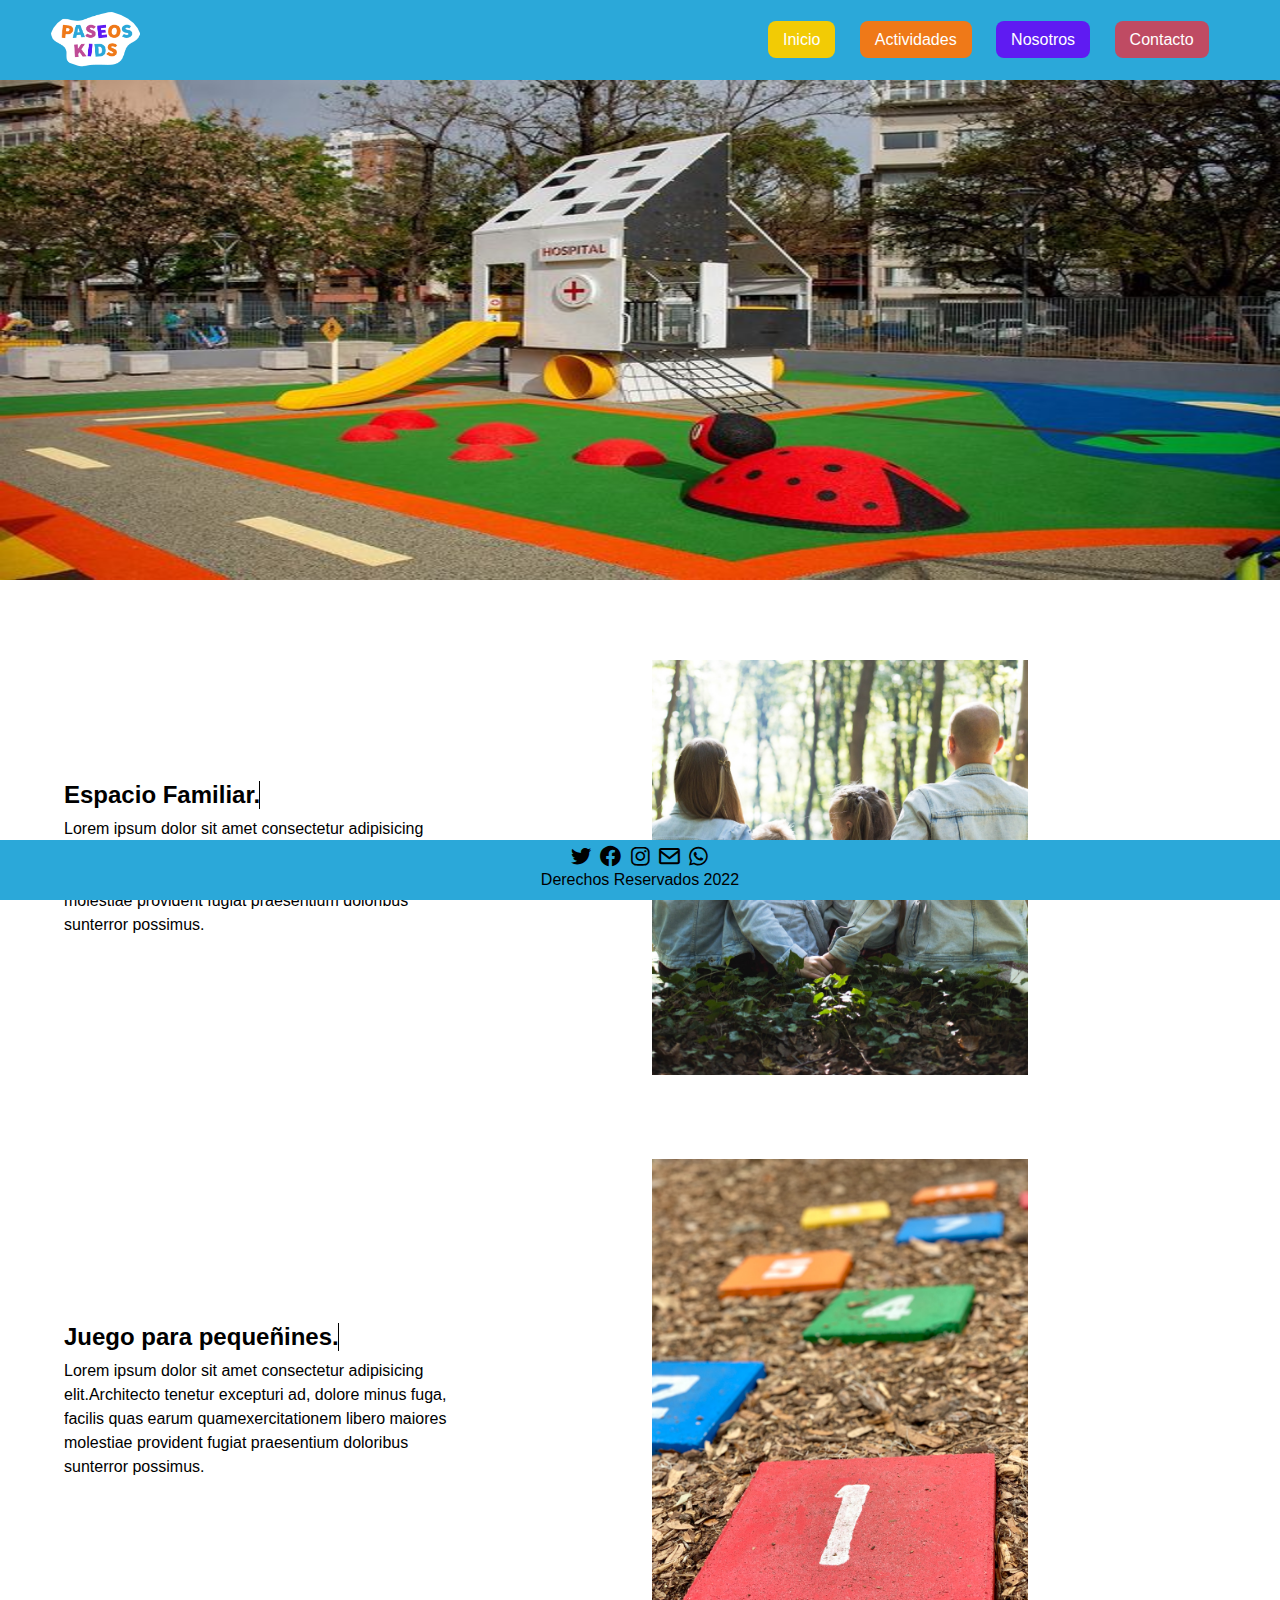
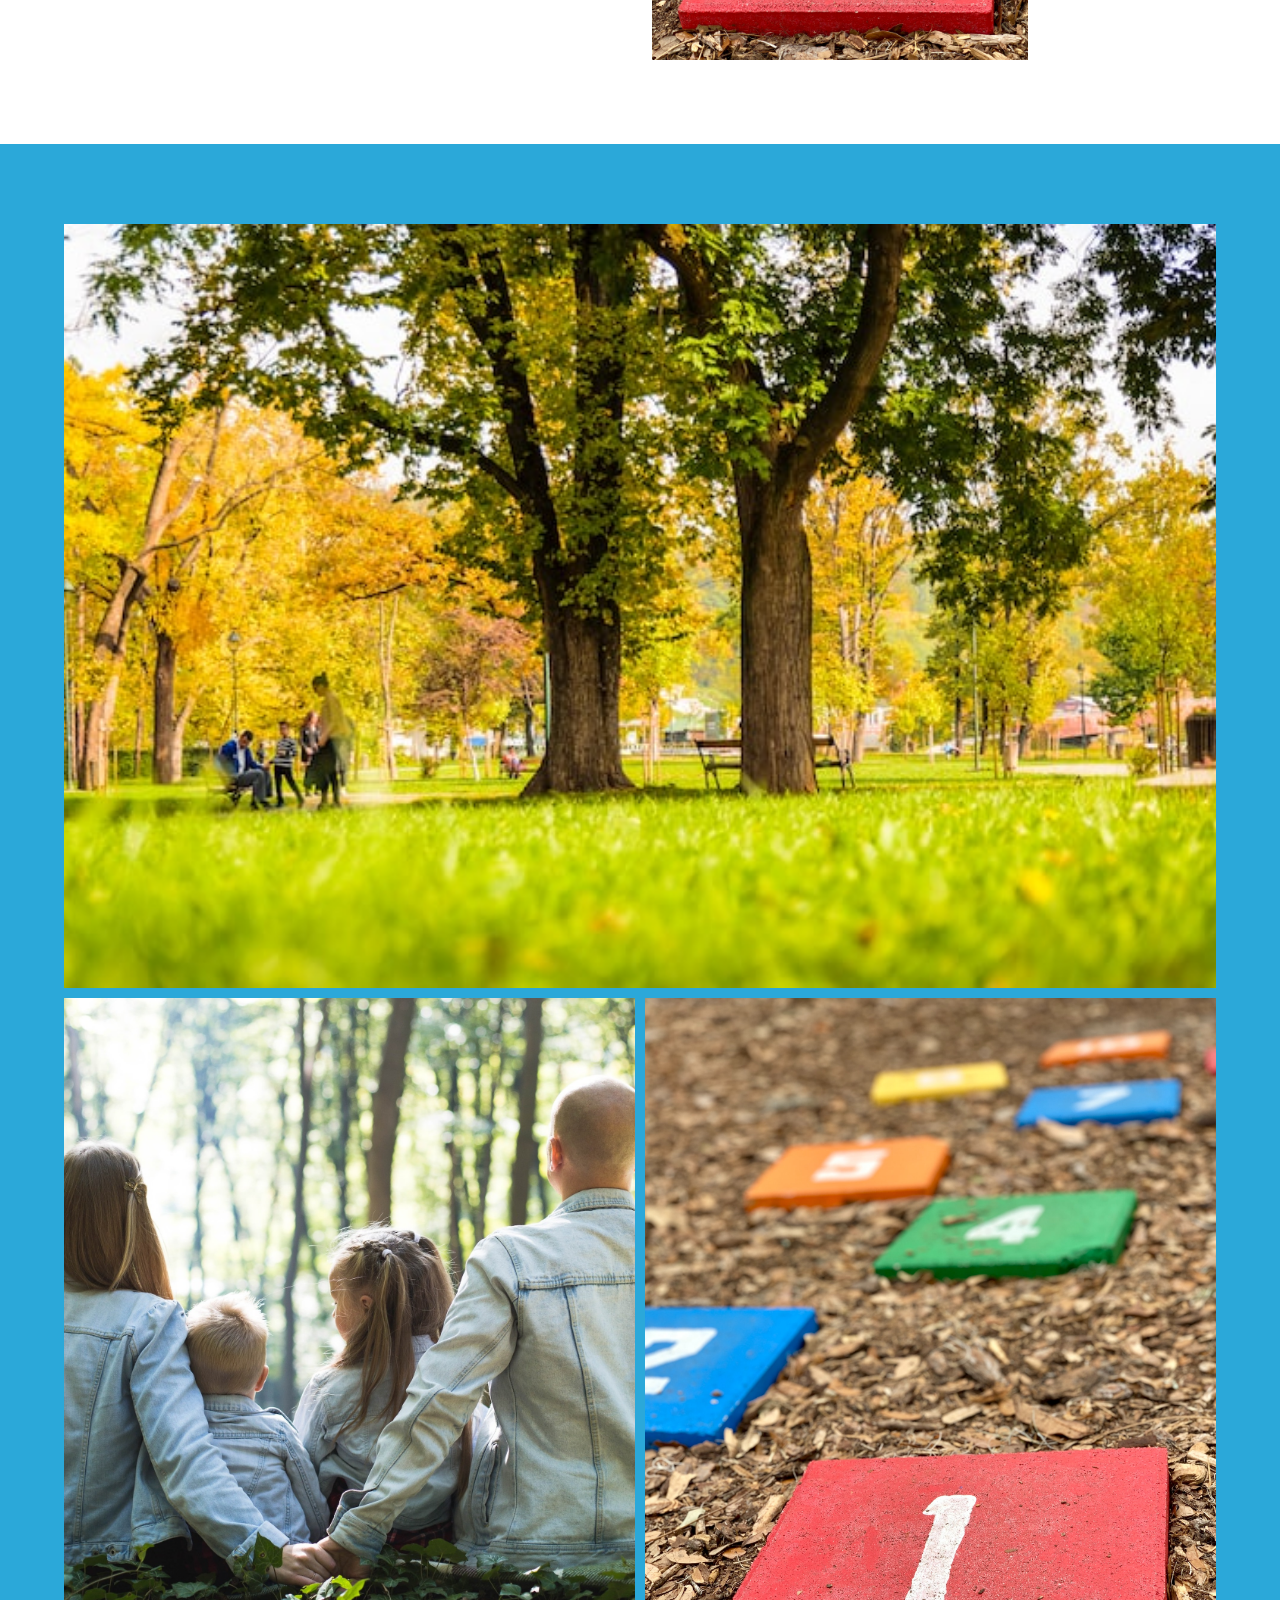
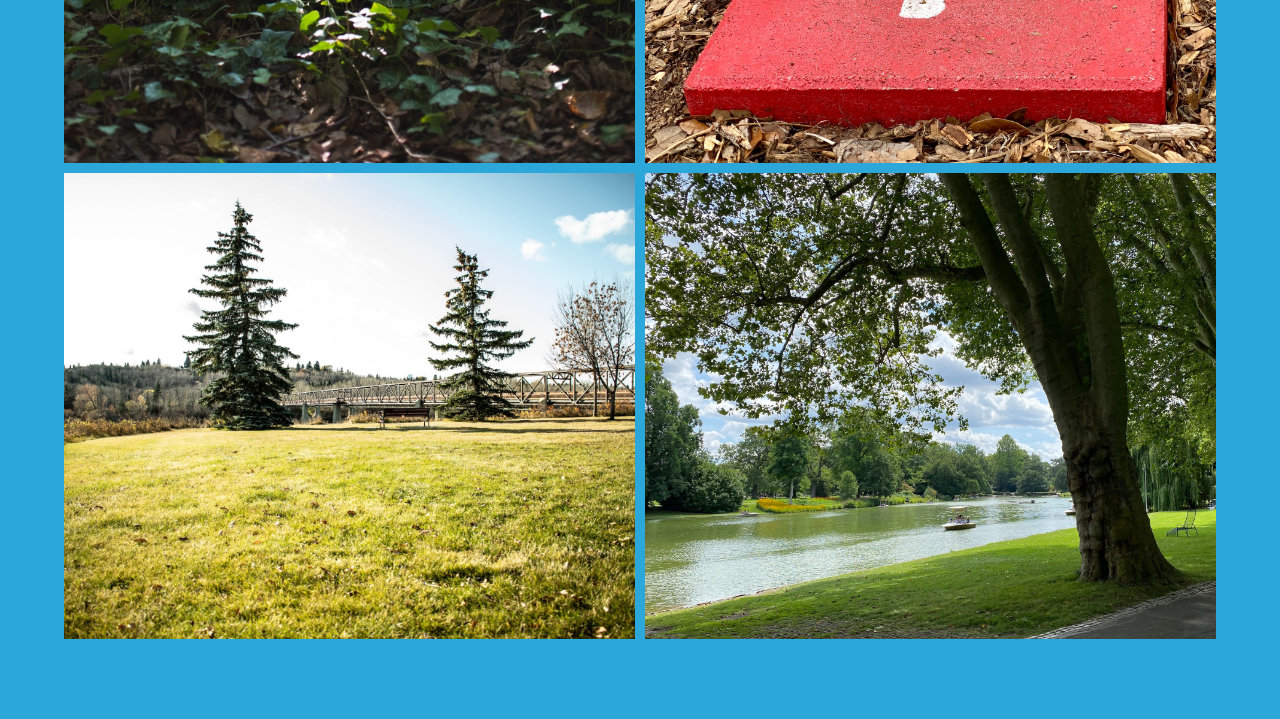
<file: index.html>
<!DOCTYPE html>
<html lang="en">

<head>
    <meta charset="UTF-8">
    <meta http-equiv="X-UA-Compatible" content="IE=edge">
    <meta name="viewport" content="width=device-width, initial-scale=1.0">
    <link href='https://unpkg.com/boxicons@2.1.2/css/boxicons.min.css' rel='stylesheet'>
    <link rel="shortcut icon" href="favicom/logo.ico" type="image/x-icon">
    <link rel="stylesheet" href="css/style2.css">
    <title>inicio</title>
</head>
<body>

    <!-- inicia el header -->
    <header class="header">
        <nav class="nav">
            <input type="checkbox" id="check">
            <label for="check" class="checkbtn">
                <span id="menu-abrir">&#9776;</span>
                <span id="menu-cerrar">X</span>
            </label>

            <img class="logo" src="img/logopaseo_op3.png" alt="logo Paseos Kids" >

             <ul class="items">
                <li><a href="index.html" class="nav_items1">Inicio</a></li> 
                <li><a href="mapa.html" class="nav_items3">Actividades</a></li>
                <li><a href="nosotros.html" class="nav_items4">Nosotros</a></li>
                <li><a href="contacto.html" class="nav_items5">Contacto</a></li>
            </ul>
        </nav> 
    </header>
    <!-- final del header -->

        
    <main class="main_inicio">

        <section class="bloque0">
            <div class="slider" id="slider">
                <ul>
                    <li><img id="img1" src="img/avellaneda2.jpg" alt="image"></li>
                    <li><img id="img1" src="img/portada_2.jpg" alt="image"></li>
                    <li><img id="img1" src="img/plazairlanda-4.jpg" alt="image"></li>
                    <li><img id="img1" src="img/portada_4.jpg" alt="image"></li>
                    <li><img id="img1" src="img/portada_5.jpg" alt="image"></li>
                </ul>
            </div>
        </section>
        

        <!-- inicio primer bloque -->
        <section class="bloque1">
            <div class="bloque1_text grid1">
                <h2 class="subtitle">Espacio Familiar.<span>&#160;</span><br></h2><br><br>
                <p class="bloque1_paragraph">Lorem ipsum dolor sit amet consectetur adipisicing elit.Architecto tenetur excepturi ad, dolore minus fuga, facilis quas earum quamexercitationem libero maiores molestiae provident fugiat praesentium doloribus sunterror possimus.</p>
            </div>
            
            <figure class="bloque1_img grid2">
                <img src="img/img2.jpg" alt="figure" class="bloque1_picture">
            </figure>
            
            <figure class="bloque1_img grid3">
                <img src="img/img3.jpg" alt="figure" class="bloque1_picture">
            </figure>
            
            <div class="bloque1_text grid4">
                <h2 class="subtitle">Juego para pequeñines.<span>&#160;</span></h2><br><br>
                <p class="bloque1_paragraph">Lorem ipsum dolor sit amet consectetur adipisicing elit.Architecto tenetur excepturi ad, dolore minus fuga, facilis quas earum quamexercitationem libero maiores molestiae provident fugiat praesentium doloribus sunterror possimus.</p>
            </div>
        </section>
        <!-- fin primer bloque -->
            
        <!-- inicio segundo bloque -->
        <section class="bloque2">
            <div class="container">
                <!-- <h2 class="subtitle">Fotos Relacionadas</h2> -->
                <div class="bloque2_grid">
                    
                    <article class="bloque2_items">
                        <img src="img/img1.jpg" alt="foto1" class="bloque2_img">
                        <div class="bloque2_hover">
                            <h2 class="bloque2_title">PASEOS</h2>
                            <i class="far fa-file-alt bloque2.ico"></i>
                        </div>
                    </article>
                    <article class="bloque2_items">
                        <img src="img/img2.jpg" alt="foto2" class="bloque2_img">
                        <div class="bloque2_hover">
                            <h2 class="bloque2_title">RECREACIÓN</h2>
                            <i class="far fa-file-alt bloque2.ico"></i>
                        </div>
                    </article>
                    <article class="bloque2_items">
                        <img src="img/img3.jpg" alt="foto3" class="bloque2_img">
                        <div class="bloque2_hover">
                            <h2 class="bloque2_title">DIVERSION</h2>
                            <i class="far fa-file-alt bloque2.ico"></i>
                        </div>
                    </article>
                
                    <article class="bloque2_items">
                        <img src="img/img4.jpg" alt="foto4" class="bloque2_img">
                        <div class="bloque2_hover">
                            <h2 class="bloque2_title">TIEMPO LIBRE</h2>
                            <i class="far fa-file-alt bloque2.ico"></i>
                        </div>
                    </article>
                
                    <article class="bloque2_items">
                        <img src="img/img5.jpg" alt="foto5" class="bloque2_img">
                        <div class="bloque2_hover">
                            <h2 class="bloque2_title">DESCANSO</h2>
                            <i class="far fa-file-alt bloque2.ico"></i>
                        </div>
                    </article>
                </div>
            </div>
        </section>

    <!-- fin segundo bloque -->
    </main>

    <footer class="footer">
        <a href="https://www.twitter.com/paseoskids/" target="_blank" data-label="Twitter" rel="noopener noreferrer nofollow" ><i class='bx bxl-twitter bx-sm' style='color:black'></i></a>
       <a href="https://www.facebook.com/paseoskids/" target="_blank" data-label="Facebook" rel="noopener noreferrer nofollow"><i class='bx bxl-facebook-circle bx-sm' style='color: black'></i></a>
       <a href="https://www.instagram.com/paseoskids/" target="_blank" rel="noopener noreferrer nofollow" data-label="Instagram"> <i class='bx bxl-instagram bx-sm' style='color:black'></i></a>
       <a href="mailto:contacto.paseoskids@gmail.com" data-label="E-mail" rel="nofollow"> <i class='bx bx-envelope bx-sm'  style='color:black'  ></i></a>
       <a href="https://wa.me/541111115555"><i class='bx bxl-whatsapp  bx-sm' style='color:black' ></i></a>
       <p>Derechos Reservados 2022</p>
   </footer>
</body>
</file>
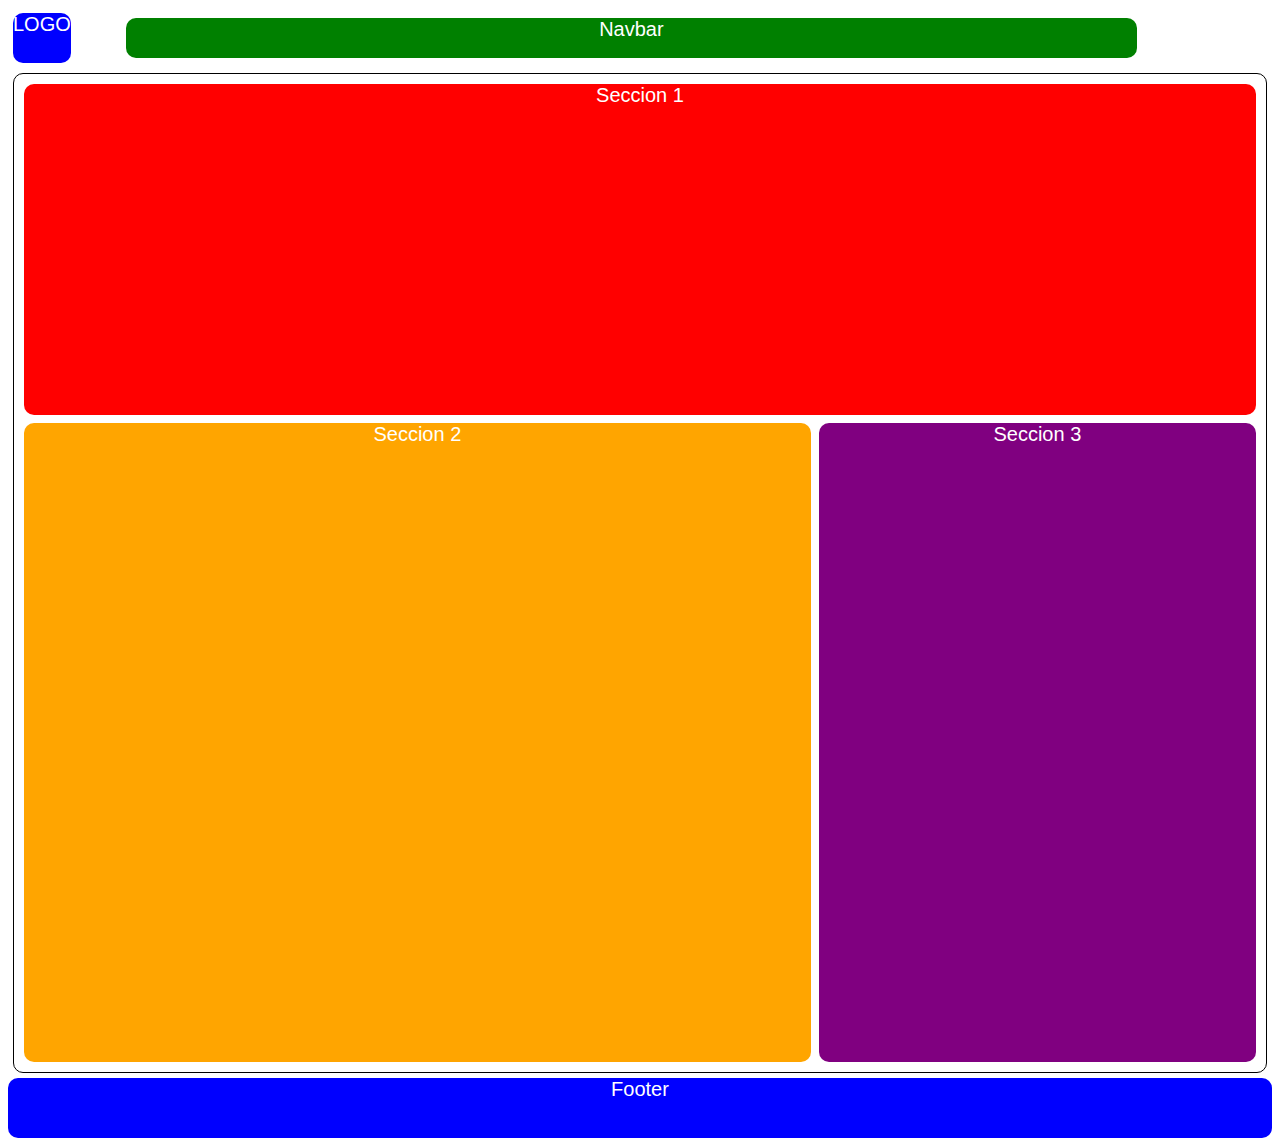
<file: grid/index.html>
<!DOCTYPE html>
<html lang="en">

<head>
    <meta charset="UTF-8">
    <meta name="viewport" content="width=device-width, initial-scale=1.0">
    <link rel="stylesheet" type="text/css" href="css/estilos.css">

    <title>Document</title>
</head>

<body >
    <header class="contenedor">
    
    <div class="logo">LOGO</div>
    <nav class="navbar">Navbar</nav>
</header>
    <div class="container">
        <section class="s1">Seccion 1</section>
        <section class="s2">Seccion 2</section>
        <section class="s3">Seccion 3</section>
    </div>
    <footer class="footer">Footer</footer>
</body>

</html>
</file>
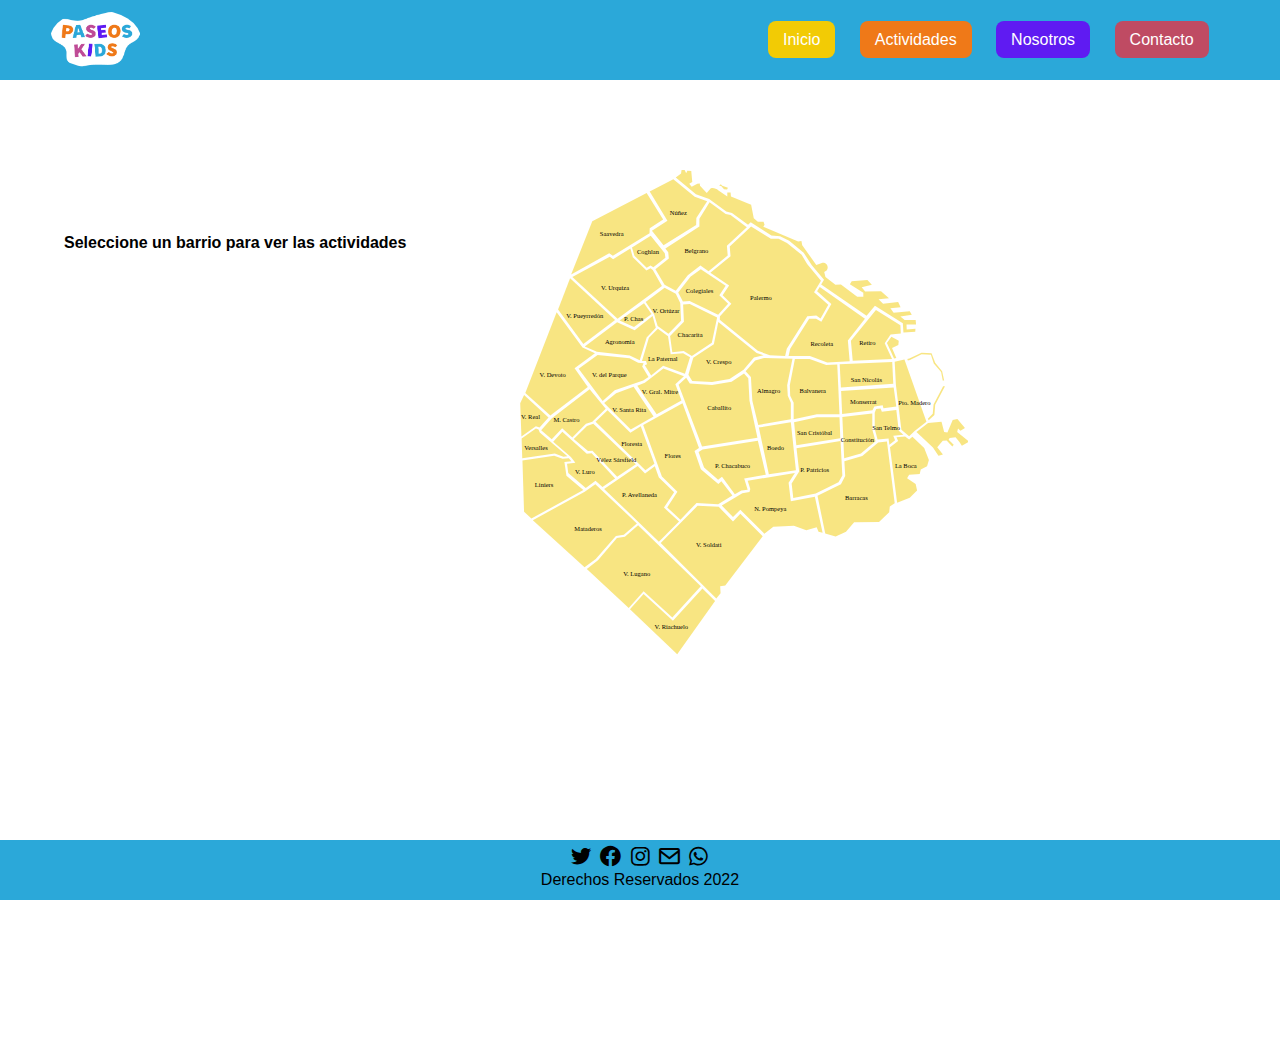
<file: mapa.html>
<!DOCTYPE html>
<html lang="en">

<head>
    <meta charset="UTF-8">
    <meta http-equiv="X-UA-Compatible" content="IE=edge">
    <meta name="viewport" content="width=device-width, initial-scale=1.0">
    <link href='https://unpkg.com/boxicons@2.1.2/css/boxicons.min.css' rel='stylesheet'>
    <link rel="shortcut icon" href="favicom/logo.ico" type="image/x-icon">    
    <link rel="stylesheet" href="css/style2.css">
    
    <title>mapa</title>
</head>

</html>

<body class="bodymap">

    <!-- inicia el header -->
    <header class="header">
        <div> 
                <nav class="nav">
                    <input type="checkbox" id="check">
                    <label for="check" class="checkbtn">
                        <span id="menu-abrir">&#9776;</span>
                        <span id="menu-cerrar">X</span>
                    </label>
    
                    <a class="logo" title="logo" href="index.html"><img class="logo" src="img/logopaseo_op3.png" alt="logo Paseos Kids" ></a>
    
                    <ul class="items">
                        <li><a href="index.html" class="nav_items1">Inicio</a></li> 
                        <li><a href="mapa.html" class="nav_items3">Actividades</a></li>
                        <li><a href="nosotros.html" class="nav_items4">Nosotros</a></li>
                        <li><a href="contacto.html" class="nav_items5">Contacto</a></li>
                    </ul>
                </nav> 
            

        </div>
        
    </header>
<!-- final del header -->
<br>
<section class="sectionmap">
    <div class="h3map"><h4>Seleccione un barrio para ver las actividades</h4></div>


<figure class="mapadiv">
    <svg class="svgmap" version="1.1" id="Capa_1" viewBox="0 0 2200 2400" xmlns="http://www.w3.org/2000/svg" >

        <a xlink:title="Villa Riachuelo" xlink:href="barrios.html?barrio=Villa+Riachuelo" target="_self">
            <polygon class="st0" points="540,2157 772,2378 958,2116 896,2055 751,2214 607,2082 " />
        </a>
        <a xlink:title="Villa Lugano" xlink:href="barrios.html?barrio=Villa+Lugano" target="_self">
            <polygon class="st0"
                points="328,1959 534,2151 607,2069 748,2197 888,2044 580,1744 515,1801 476,1807 383,1917 " />
        </a>
        <a xlink:title="Mataderos" xlink:href="barrios.html?barrio=Mataderos" target="_self">
            <polygon class="st0" points="63,1720 317,1951 372,1910 471,1797 510,1791 574,1736 370,1543 318,1580 " />
        </a>
        <a xlink:title="Liniers" xlink:href="barrios.html?barrio=Liniers" target="_self">
            <polygon class="st0"
                points="12,1426 20,1678 56,1712 311,1571 228,1501 218,1434 252,1430 240,1416 209,1418 168,1403 " />
        </a>
        <a xlink:title="Versalles" xlink:href="barrios.html?barrio=Versalles" target="_self">
            <polygon class="st0" points="8,1319 11,1415 171,1392 213,1408 233,1406 97,1289 91,1274 78,1270 " />
        </a>
        <a xlink:title="Villa Real" xlink:href="barrios.html?barrio=Villa+Real" target="_self">
            <polygon class="st0" points="1,1146 7,1309 78,1259 96,1265 140,1216 20,1105 " />
        </a>
        <a xlink:title="Villa Soldati" xlink:href="barrios.html?barrio=Villa+Soldati" target="_self">
            <polygon class="st0"
                points="691,1832 964,2104 985,2078 983,2044 1008,2040 1192,1798 1082,1688 1046,1726 976,1654 872,1649 " />
        </a>
        <a xlink:title="Parque Avellaneda" xlink:href="barrios.html?barrio=Parque+Avellaneda" target="_self"> 
            <polygon class="st0"
                points="413,1566 682,1825 781,1726 707,1658 757,1582 682,1510 662,1455 614,1491 578,1454 " />
        </a>
        <a xlink:title="Villa Luro" xlink:href="barrios.html?barrio=Villa+Luro" target="_self">
            <polygon class="st0" points="163,1335 250,1409 272,1438 231,1443 237,1488 323,1562 371,1526 405,1557 467,1515 352,1391 328,1393 
208,1285 " />
        </a>
        <a xlink:title="Vélez Sársfield" xlink:href="barrios.html?barrio=Vélez+Sársfield" target="_self">
            <polygon class="st0" points="264,1321 334,1380 356,1379 477,1507 569,1445 360,1246 329,1257 " />
        </a>
        <a xlink:title="Floresta" xlink:href="barrios.html?barrio=Floresta" target="_self">
            <polygon class="st0" points="371,1236 616,1475 660,1442 593,1258 542,1290 430,1180 " />
        </a>
        <a xlink:title="Monte Castro" xlink:href="barrios.html?barrio=Monte+Castro" target="_self">
            <polygon class="st0"
                points="104,1278 156,1322 207,1268 257,1314 324,1246 355,1236 421,1172 342,1077 155,1220 " />
        </a>
        <a xlink:title="Villa Devoto" xlink:href="barrios.html?barrio=Villa+Devoto" target="_self">
            <polygon class="st0" points="26,1095 149,1206 333,1066 268,973 368,900 307,872 180,699 " />
        </a>
        <a xlink:title="Flores" xlink:href="barrios.html?barrio=Flores" target="_self">
            <polygon class="st0" points="605,1252 697,1505 773,1580 723,1657 788,1717 867,1635 973,1642 1043,1599 989,1529 974,1542 
888,1469 857,1380 879,1365 798,1146 " />
        </a>
        <a xlink:title="Villa Santa Rita" xlink:href="barrios.html?barrio=Villa+Santa+Rita" target="_self">
            <polygon class="st0" points="413,1144 544,1274 656,1210 558,1065 472,1096 " />
        </a>
        <a xlink:title="Villa del Parque" xlink:href="barrios.html?barrio=Villa+del+Parque" target="_self">
            <polygon class="st0"
                points="288,976 406,1134 465,1081 605,1034 631,1016 600,965 607,949 580,946 538,924 381,908 " />
        </a>
        <a xlink:title="Agronomía" xlink:href="barrios.html?barrio=Agronomía" target="_self">
            <polygon class="st0"
                points="318,867 378,893 539,911 588,934 622,822 667,775 651,717 563,787 477,748 " />
        </a>
        <a xlink:title="Villa Pueyrredón" xlink:href="barrios.html?barrio=Villa+Pueyrredón" target="_self">
            <polygon class="st0" points="187,685 311,854 467,736 246,531 " />
        </a>
        <a xlink:title="Parque Chas" xlink:href="barrios.html?barrio=Parque+Chas" target="_self">
            <polygon class="st0" points="489,739 560,771 646,707 609,654 " />
        </a>
        <a xlink:title="Villa Urquiza" xlink:href="barrios.html?barrio=Villa+Urquiza" target="_self">
            <polygon class="st0"
                points="257,525 479,730 697,570 652,491 641,483 621,493 554,429 542,385 457,438 441,426 " />
        </a>
        <a xlink:title="Coghlan" xlink:href="barrios.html?barrio=Coghlan" target="_self">
            <polygon class="st0" points="550,380 562,421 622,480 641,469 655,478 714,431 711,409 642,323 " />
        </a>
        <a xlink:title="Saavedra" xlink:href="barrios.html?barrio=Villa+Gral.+Mitre" target="_self">
            <polygon class="st0" points="251,513 438,409 456,421 636,311 637,286 703,243 622,113 355,252 " />
        </a>
        <a xlink:title="Villa Gral. Mitre" xlink:href="barrios.html?barrio=Villa+Lugano" target="_self">
            <polygon class="st0" points="576,1059 671,1199 793,1132 763,1052 805,1013 704,975 613,1045 " />
        </a>
        <a xlink:title="Paternal" xlink:href="barrios.html?barrio=Paternal" target="_self">
            <polygon class="st0" points="599,938 619,938 624,954 613,959 644,1009 703,961 810,1001 835,919 801,900 740,905 727,817 677,780 
633,824 " />
        </a>
        <a xlink:title="Villa Ortúzar" xlink:href="barrios.html?barrio=Villa+Ortúzar" target="_self">
            <polygon class="st0" points="617,648 659,709 676,766 729,804 791,740 787,653 765,608 710,578 " />
        </a>
        <a xlink:title="Nueva Pompeya" xlink:href="barrios.html?barrio=Nueva+Pompeya" target="_self">
            <polygon class="st0" points="991,1648 1046,1704 1082,1668 1200,1786 1244,1752 1345,1747 1406,1769 1457,1755 1466,1777 1486,1782 
1448,1604 1330,1627 1319,1536 1349.9,1488.3 1118,1526 1131,1567 1127,1581 1092,1587 " />
        </a>
        <a xlink:title="Parque Chacabuco" xlink:href="barrios.html?barrio=Parque+Chacabuco" target="_self">
            <polygon class="st0" points="877,1385 904,1461 973,1521 992,1506 1055,1592 1087,1574 1118,1570 1101,1515 1207,1496 1168,1329 
897,1373 " />
        </a>
        <a xlink:title="Caballito" xlink:href="barrios.html?barrio=Caballito" target="_self">
            <polygon class="st0"
                points="779,1054 894,1358 1166,1315 1127,1133 1121,1023 1100,999 1039,1040 943,1056 834,1049 816,1020 " />
        </a>
        <a xlink:title="Villa Crespo" xlink:href="barrios.html?barrio=Villa+Crespo" target="_self">
            <polygon class="st0" points="827,1005 846,1036 943,1041 1029,1026 1098,981 1149,921 1196,910 1162,899 974,747 952,856 851,922 
" />
        </a>
        <a xlink:title="Chacarita" xlink:href="barrios.html?barrio=Chacarita" target="_self">
            <polygon class="st0"
                points="737,815 748,895 804,889 844,913 942,848 968,724 834,658 801,660 805,745 " />
        </a>
        <a xlink:title="Colegiales" xlink:href="barrios.html?barrio=Colegiales" target="_self">
            <polygon class="st0"
                points="777,601 800,646 833,643 973,711 1022,657 979,615 1010,568 888,487 837,524 " />
        </a>
        <a xlink:title="Belgrano" xlink:href="barrios.html?barrio=Belgrano" target="_self">
            <polygon class="st0" points="665,487 710,563 765,593 824,517 886,469 926,497 1020,420 1016,372 1114,281 1034,221 1010,216 
931,158 881,239 881,278 714,385 728,404 731,434 " />
        </a>
        <a xlink:title="Núñez" xlink:href="barrios.html?barrio=Núñez" target="_self">
            <polygon class="st0" points="637,105 724,249 648,298 705,369 865,270 866,236 919,153 858,131 753,46 " />
        </a>
        <a xlink:title="Boedo" xlink:href="barrios.html?barrio=Boedo" target="_self">
            <polygon class="st0" points="1173,1265 1222,1494 1355,1474 1330,1239 " />
        </a>
        <a xlink:title="Almagro" xlink:href="barrios.html?barrio=Almagro" target="_self">
            <polygon class="st0" points="1108,988 1134,1017 1141,1133 1170,1252 1330,1224 1330,1143 1315,1108 1312,1057 1338,927 1199,923 
1155,936 " />
        </a>
        <a xlink:title="Palermo"  xlink:href="barrios.html?barrio=Palermo" target="_self" >
            <polygon class="st0"
                points="935,504 1027,567 995,615 1038,657 982,718 981,735 1168,888 1227,910 1302,913 1310,878 1411,718 
1455,715 1476,729 1514,662 1444,600 1478,544 1410,461 1383,416 1311,358 1270,338 1232,337 1135,277 1030,376 1034,424 " />
        </a>
        <a xlink:title="Barracas" xlink:href="barrios.html?barrio=Barracas" target="_self">
            <polygon class="st0" points="1461,1600 1499,1785 1550,1800 1601,1776 1641,1730 1763,1729 1813,1681 1816,1652 1840,1637 
1802,1333 1759,1338 1681,1404 1593,1430 1597,1503 1576,1543 " />
        </a>
        <a xlink:title="Parque Patricios" xlink:href="barrios.html?barrio=Parque+Patricios" target="_self">
            <polygon class="st0"
                points="1334,1539 1342,1611 1452,1589 1564,1534 1583,1500 1574,1331 1358,1366 1371,1480 " />
        </a>
        <a xlink:title="San Cristóbal" xlink:href="barrios.html?barrio=San+Cristóbal" target="_self">
            <polygon class="st0" points="1346,1239 1357,1352 1573,1317 1569,1214 1458,1214 " />
        </a>
        <a xlink:title="Balvanera" xlink:href="barrios.html?barrio=Balvanera" target="_self">
            <polygon class="st0"
                points="1325,1057 1327,1108 1344,1143 1344,1224 1458,1199 1569,1199 1558,955 1504,958 1422,928 1350,928 " />
        </a>
        <a xlink:title="Recoleta" xlink:href="barrios.html?barrio=Recoleta" target="_self">
            <polygon class="st0" points="1319,913 1424,914 1509,945 1619,939 1610,837 1694,731 1472,575 1459,596 1529,658 1480,745 1454,730 
1420,731 1327,878 " />
        </a>
        <a xlink:title="Constitución" xlink:href="barrios.html?barrio=Constitución" target="_self">
            <polygon class="st0" points="1583,1213 1592,1416 1674,1392 1746,1332 1730,1274 1730,1196 " />
        </a>
        <a xlink:title="San Telmo" xlink:href="barrios.html?barrio=San+Telmo" target="_self">
            <polygon class="st0" points="1742,1192 1742,1271 1756,1324 1810,1319 1814,1349 1842,1327 1833,1305 1883,1300 1860,1281 
1848,1179 1777,1187 1771,1171 1749,1174 " />
        </a>
        <a xlink:title="Monserrat" xlink:href="barrios.html?barrio=Monserrat" target="_self">
            <polygon class="st0"
                points="1582,1198 1731,1180 1740,1161 1781,1155 1785,1170 1848,1162 1835,1068 1577,1085 " />
        </a>
        <a xlink:title="San Nicolás" xlink:href="barrios.html?barrio=San+Nicolás" target="_self">
            <polygon class="st0" points="1570,954 1576,1068 1833,1050 1828,943 " />
        </a>
        <a xlink:title="Retiro" xlink:href="barrios.html?barrio=Retiro" target="_self">
            <polygon class="st0"
                points="1625,839 1634,937 1827,928 1791,851 1820,808 1870,803 1868,762 1748,687 " />
        </a>
        <a xlink:title="La Boca" xlink:href="barrios.html?barrio=La+Boca" target="_self">
            <polygon class="st0" points="1857,1331 1817,1361 1852,1634 1914,1609 1950,1574 1943,1542 1901,1514 1911,1496 1963,1493 
1968,1471 1999,1455 2008,1424 1985,1365 1927,1310 1911,1323 1891,1309 1849,1313 " />
        </a>
        <a xlink:title="Puerto Madero" xlink:href="barrios.html?barrio=Puerto+Madero" target="_self">
            <polygon class="st0" points="1888,931 1840,942 1846,1055 1873,1275 1911,1308 1938,1282 1996,1236 " />
        </a>

        <polygon class="st0" points="1824,819 1802,850 1837,926 1848,923 1827,874 1858,859 1860,838 " />
        <polygon class="st0" points="1972,897 1912,926 1902,928 1905,935 1915,933 1972,905 2018,907 2032,950 2068,992 2076,1034 
2083,1034 2073,988 2039,947 2021,900 " />
        <polygon class="st0"
            points="2078,1062 2031,1151 2027,1197 2003,1221 2007,1229 2035,1203 2039,1153 2087,1062 " />
        <polygon class="st0" points="2148,1223 2125,1228 2099,1289 2083,1287 2070,1236 2004,1242 1947,1287 2028,1363 2055,1403 
2077,1397 2049,1362 2076,1329 2095,1328 2123,1358 2130,1349 2105,1325 2110,1316 2139,1313 2158,1336 2170,1354 2206,1334 
2147,1287 2151,1270 2163,1281 2185,1267 " />
        <path class="st0" d="M793,1l-2,16l-26,20l99,82l65,23l84,62l28,7l79,58l13-12l102,65l42,3l45,22l71,59l40,62l60,71l-14,23l223,154
l41-49l137,86l3,45l58-4l1-15l-43,4l-1-24h47l-2-23l-54,1l-21-17l56-9l-10-17l-79,7l-16-22l50-5l-12-26l-74,9l-22-22l51-5l-39-35
l-78,2l-17-21l50-12l-22-24l-77,6l-9,15l66,42v19h-30l-80-60l-27,2l-49-39l-6-24l13-9c11-20-2-38-21-37l-31,12l-69-98l-4-20l-16,2
l-171-72l6-10l-5-15h-28l-20-17l-13-66l-99-41l-2-20h-16v20l-45-31c-8-9-34-16-39-6l-17,20l-33-36l-1-11l-12,1l-28,15l-12-14l15-9
l-5-54l-19-1l-6,12l-8-17l-13,1L793,1z" />
        <polygon class="st0" points="986,70 978,77 988,78 1002,94 1017,96 1021,87 993,77 " />
        <text transform="matrix(1 0 0 1 417 856)" class="st1 st2">Agronomía</text>
        <text transform="matrix(1 0 0 1 1164 1093)" class="st1 st2">Almagro</text>
        <text transform="matrix(1 0 0 1 1373 1093)" class="st1 st2">Balvanera</text>
        <text transform="matrix(1 0 0 1 1596 1619)" class="st1 st2">Barracas</text>
        <text transform="matrix(1 0 0 1 808 407)" class="st1 st2">Belgrano</text>
        <text transform="matrix(1 0 0 1 1213 1373)" class="st1 st2">Boedo</text>
        <text transform="matrix(1 0 0 1 920 1177)" class="st1 st2">Caballito</text>
        <text transform="matrix(1 0 0 1 774 822)" class="st1 st2">Chacarita</text>
        <text transform="matrix(1 0 0 1 574 414)" class="st1 st2">Coghlan</text>
        <text transform="matrix(1 0 0 1 814 602)" class="st1 st2">Colegiales</text>
        <text transform="matrix(1 0 0 1 1575 1338)" class="st1 st2">Constitución</text>
        <text transform="matrix(1 0 0 1 710 1414)" class="st1 st2">Flores</text>
        <text transform="matrix(1 0 0 1 497 1356)" class="st1 st2">Floresta</text>
        <text transform="matrix(1 0 0 1 1841 1462)" class="st1 st2">La Boca</text>
        <text transform="matrix(1 0 0 1 628 939)" class="st1 st2">La Paternal</text>
        <text transform="matrix(1 0 0 1 73 1559)" class="st1 st2">Liniers</text>
        <text transform="matrix(1 0 0 1 267 1773)" class="st1 st2">Mataderos</text>
        <text transform="matrix(1 0 0 1 164 1236)" class="st1 st2">M. Castro</text>
        <text transform="matrix(1 0 0 1 1620 1148)" class="st1 st2">Monserrat</text>
        <text transform="matrix(1 0 0 1 1150 1673)" class="st1 st2">N. Pompeya</text>
        <text transform="matrix(1 0 0 1 736 220)" class="st1 st2">Núñez</text>
        <text transform="matrix(1 0 0 1 1130 639)" class="st1 st2">Palermo</text>
        <text transform="matrix(1 0 0 1 501 1607)" class="st1 st2">P. Avellaneda</text>
        <text transform="matrix(1 0 0 1 958 1462)" class="st1 st2">P. Chacabuco</text>
        <text transform="matrix(1 0 0 1 511 741)" class="st1 st2">P. Chas</text>
        <text transform="matrix(1 0 0 1 1376 1483)" class="st1 st2">P. Patricios</text>
        <text transform="matrix(1 0 0 1 1858 1153)" class="st1 st2">Pto. Madero</text>
        <text transform="matrix(1 0 0 1 1426 862)" class="st1 st2">Recoleta</text>
        <text transform="matrix(1 0 0 1 1666 858)" class="st1 st2">Retiro</text>
        <text transform="matrix(1 0 0 1 392 322)" class="st1 st2">Saavedra</text>
        <text transform="matrix(1 0 0 1 1360 1299)" class="st1 st2">San Cristóbal</text>
        <text transform="matrix(1 0 0 1 1624 1039)" class="st1 st2">San Nicolás</text>
        <text transform="matrix(1 0 0 1 1730 1277)" class="st1 st2">San Telmo</text>
        <text transform="matrix(1 0 0 1 375 1434)" class="st1 st2">Vélez Sársfield</text>
        <text transform="matrix(1 0 0 1 21 1376)" class="st1 st2">Versalles</text>
        <text transform="matrix(1 0 0 1 913 953)" class="st1 st2">V. Crespo</text>
        <text transform="matrix(1 0 0 1 353 1016)" class="st1 st2">V. del Parque</text>
        <text transform="matrix(1 0 0 1 96 1016)" class="st1 st2">V. Devoto</text>
        <text transform="matrix(1 0 0 1 598 1102)" class="st1 st2">V. Gral. Mitre</text>
        <text transform="matrix(1 0 0 1 507 1993)" class="st1 st2">V. Lugano</text>
        <text transform="matrix(1 0 0 1 270 1493)" class="st1 st2">V. Luro</text>
        <text transform="matrix(1 0 0 1 651 700)" class="st1 st2">V. Ortúzar</text>
        <text transform="matrix(1 0 0 1 227 727)" class="st1 st2">V. Pueyrredón</text>
        <text transform="matrix(1 0 0 1 5 1224)" class="st1 st2">V. Real</text>
        <text transform="matrix(1 0 0 1 661 2253)" class="st1 st2">V. Riachuelo</text>
        <text transform="matrix(1 0 0 1 453 1190)" class="st1 st2">V. Santa Rita</text>
        <text transform="matrix(1 0 0 1 864 1850)" class="st1 st2">V. Soldati</text>
        <text transform="matrix(1 0 0 1 398 587)" class="st1 st2">V. Urquiza</text>
    </svg>
</figure>
</section>

<footer class="footer">
    <a href="https://www.twitter.com/paseoskids/" target="_self" data-label="Twitter" rel="noopener noreferrer nofollow" ><i class='bx bxl-twitter bx-sm' style='color:black'></i></a>
   <a href="https://www.facebook.com/paseoskids/" target="_self" data-label="Facebook" rel="noopener noreferrer nofollow"><i class='bx bxl-facebook-circle bx-sm' style='color: black'></i></a>
   <a href="https://www.instagram.com/paseoskids/" target="_self" rel="noopener noreferrer nofollow" data-label="Instagram"> <i class='bx bxl-instagram bx-sm' style='color:black'></i></a>
   <a href="mailto:contacto.paseoskids@gmail.com" data-label="E-mail" rel="nofollow"> <i class='bx bx-envelope bx-sm'  style='color:black'  ></i></a>
   <a href="https://wa.me/541111115555"><i class='bx bxl-whatsapp  bx-sm' style='color:black' ></i></a>
   <p>Derechos Reservados 2022</p>
</footer>

</body>
</file>
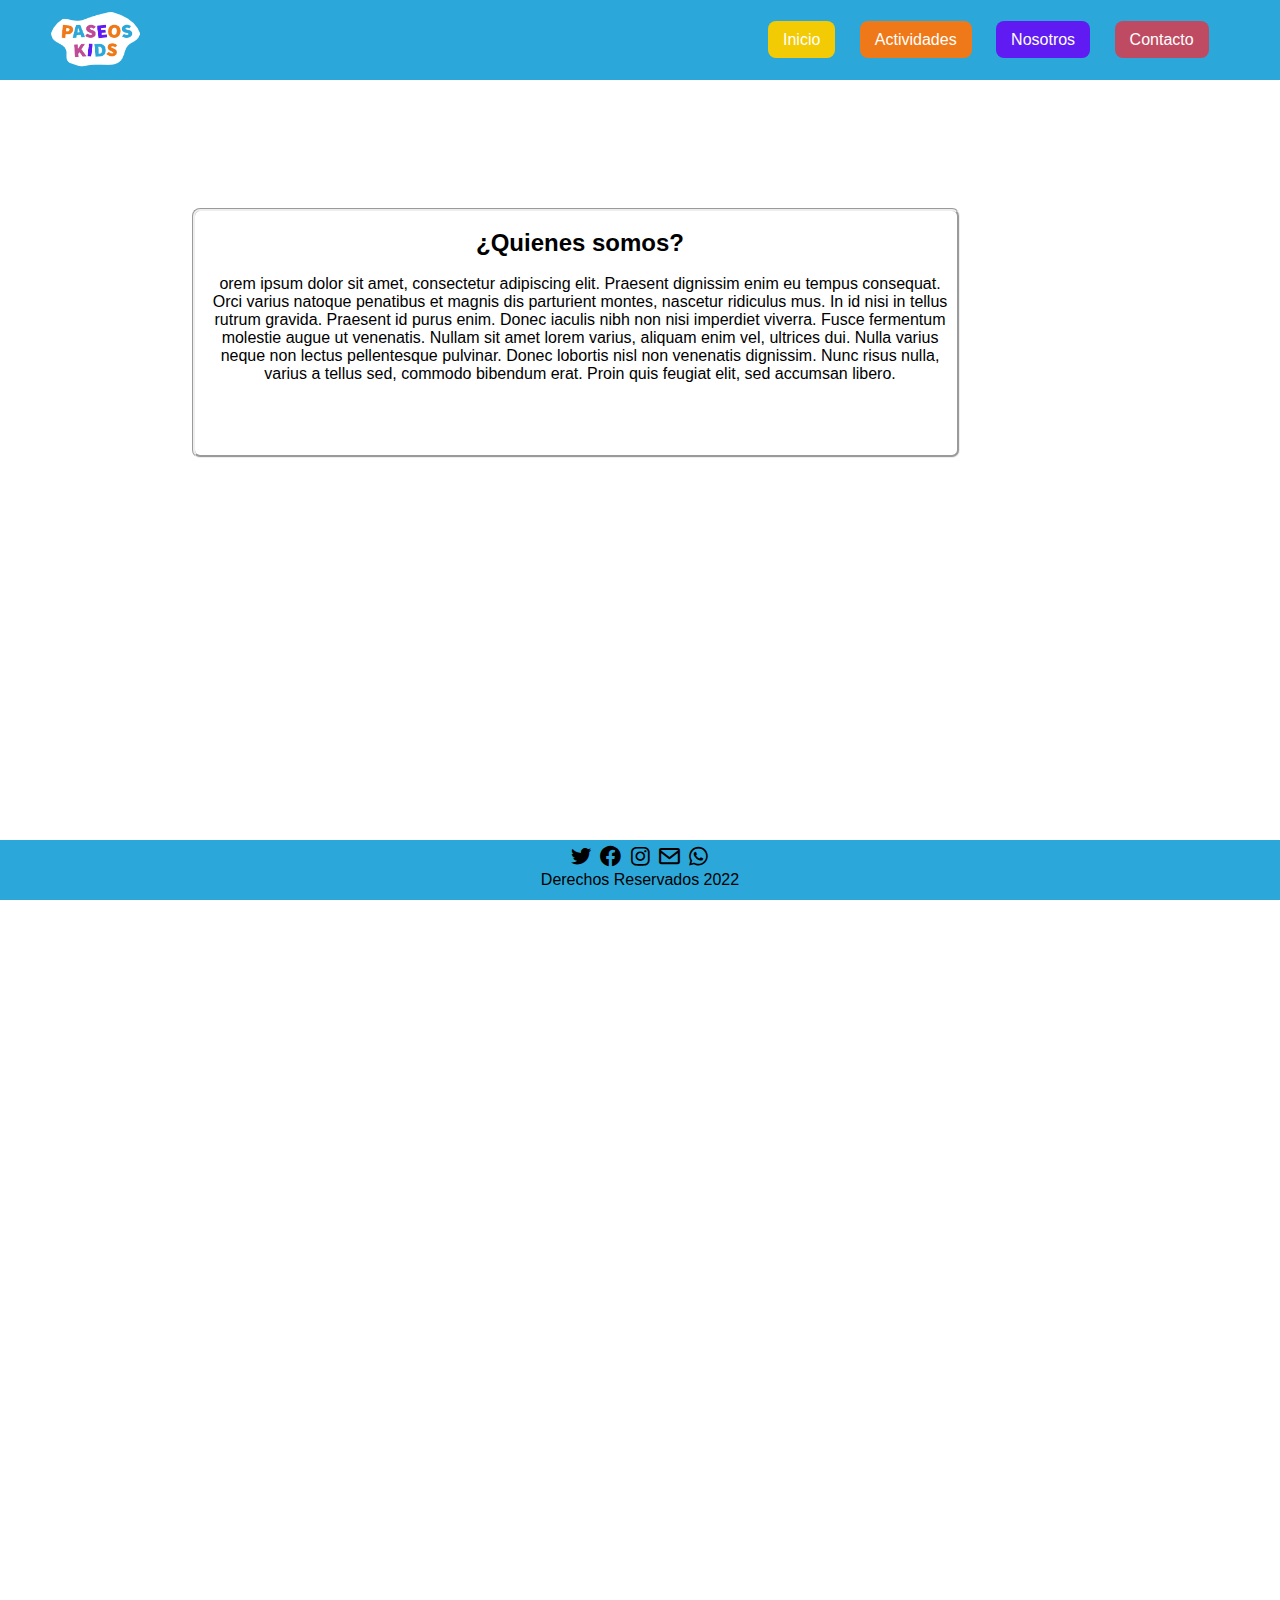
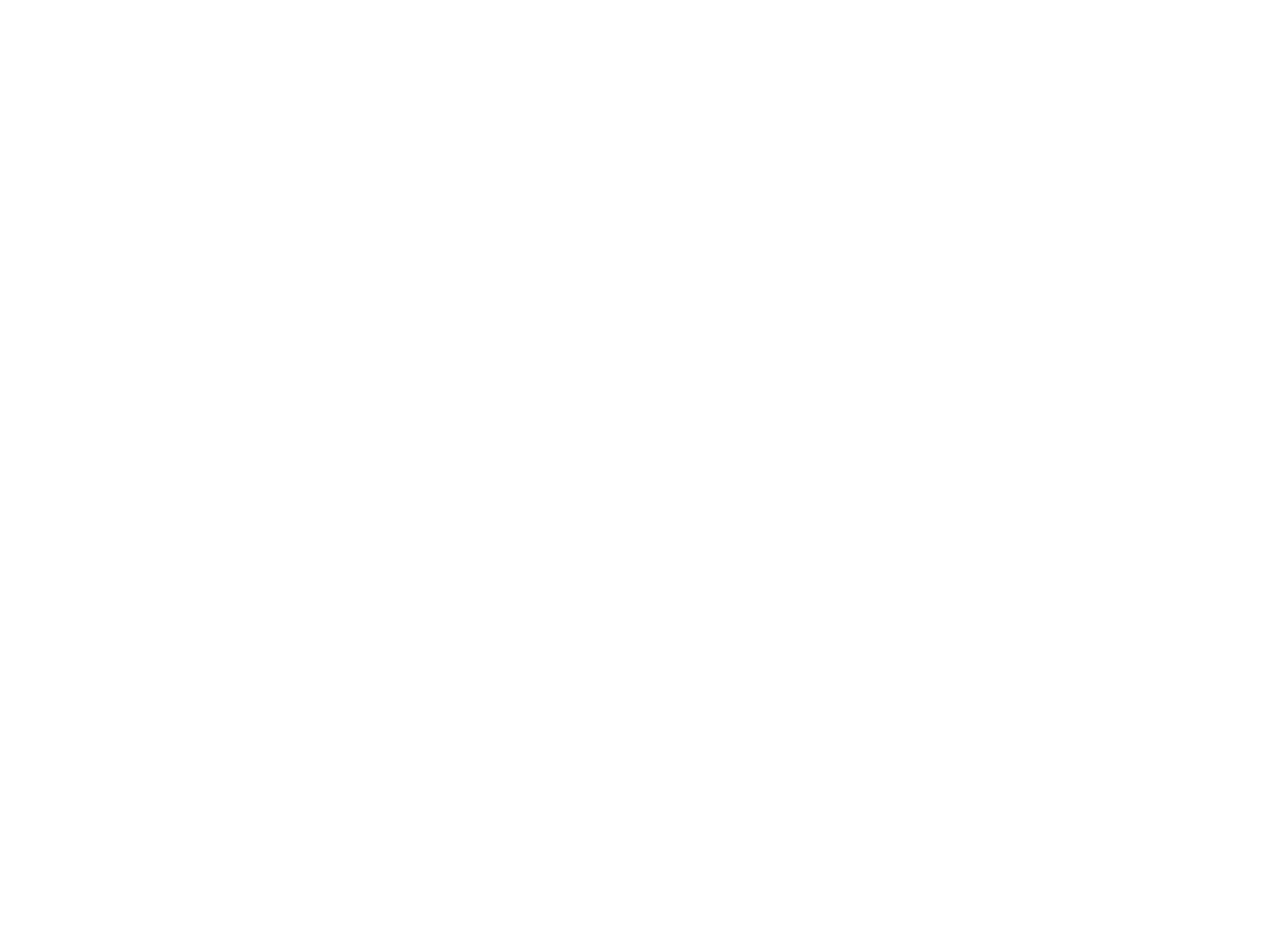
<file: nosotros.html>
<!DOCTYPE html>
<html lang="en">

<head>
    <meta charset="UTF-8">
    <meta http-equiv="X-UA-Compatible" content="IE=edge">
    <meta name="viewport" content="width=device-width, initial-scale=1.0">
    <link href='https://unpkg.com/boxicons@2.1.2/css/boxicons.min.css' rel='stylesheet'>
    <link rel="stylesheet" href="https://cdnjs.cloudflare.com/ajax/libs/font-awesome/4.7.0/css/font-awesome.min.css">
    <link rel="shortcut icon" href="favicom/logo.ico" type="image/x-icon">
    <link rel="stylesheet" href="css/style2.css"> 
    <title>Nosotros</title>
</head>

</html>

<body>
    <header class="header_contacto">
        <div>
            <nav class="nav">
                <input type="checkbox" id="check">
                <label for="check" class="checkbtn">
                    <span id="menu-abrir">&#9776;</span>
                    <span id="menu-cerrar">X</span>
                </label>

                <a class="logo" title="logo" href="index.html"><img class="logo" src="img/logopaseo_op3.png" alt="logo Paseos Kids" ></a>

                <ul class="items">
                    <li><a href="index.html" class="nav_items1">Inicio</a></li>
                    <li><a href="mapa.html" class="nav_items3">Actividades</a></li>
                    <li><a href="nosotros.html" class="nav_items4">Nosotros</a></li>
                    <li><a href="contacto.html" class="nav_items5">Contacto</a></li>
                </ul>
            </nav>
        </div>


    </header>

    <section class="about-us"> 
        <br>
        <h2>¿Quienes somos?</h2>
        <br>
        <p>orem ipsum dolor sit amet, consectetur adipiscing elit. Praesent dignissim enim eu tempus consequat. Orci
            varius natoque penatibus et magnis dis parturient montes, nascetur ridiculus mus. In id nisi in tellus
            rutrum gravida. Praesent id purus enim. Donec iaculis nibh non nisi imperdiet viverra. Fusce fermentum
            molestie augue ut venenatis. Nullam sit amet lorem varius, aliquam enim vel, ultrices dui. Nulla varius
            neque non lectus pellentesque pulvinar. Donec lobortis nisl non venenatis dignissim. Nunc risus nulla,
            varius a tellus sed, commodo bibendum erat. Proin quis feugiat elit, sed accumsan libero.</p> 
    </section>

    <footer class="footer">
        <a href="https://www.twitter.com/paseoskids/" target="_blank" data-label="Twitter"
            rel="noopener noreferrer nofollow"><i class='bx bxl-twitter bx-sm' style='color:black'></i></a>
        <a href="https://www.facebook.com/paseoskids/" target="_blank" data-label="Facebook"
            rel="noopener noreferrer nofollow"><i class='bx bxl-facebook-circle bx-sm' style='color: black'></i></a>
        <a href="https://www.instagram.com/paseoskids/" target="_blank" rel="noopener noreferrer nofollow"
            data-label="Instagram"> <i class='bx bxl-instagram bx-sm' style='color:black'></i></a>
        <a href="mailto:contacto.paseoskids@gmail.com" data-label="E-mail" rel="nofollow"> <i
                class='bx bx-envelope bx-sm' style='color:black'></i></a>
        <a href="https://wa.me/541111115555"><i class='bx bxl-whatsapp  bx-sm' style='color:black'></i></a>
        <p>Derechos Reservados 2022</p>
    </footer>

</body>
</file>
<file: css/style2.css>
*{
    box-sizing: border-box;
    padding: 0;
    margin: 0;
    text-decoration: none;
    list-style: none;
}

body {
    font-family: 'Roboto', sans-serif;
    /* background: #E5E5E5; */
    background: white;
    display: grid;
    grid-template-rows: 80px 500px 1000px 900px 60px;
}
/******** Inicio del header *********/
.header{
    height: 80px;
    position: relative;
}
.header_contacto{
    height:20vh;
    position: relative; 
}
.logo {
    position: fixed; 
    left: 50px;
    top: 10px;
    border-radius: 50%;
    z-index: 2;
    width:91px;
    height: 58px;
} 
.nav{
    position: fixed;
    z-index: 2;
    width:100%;
    background:  #2BA8D9; /* FS 23/10 #f6d365;*/
}

#check{
    display:none;
}

.checkbtn{
    font-size: 30px;
    color: #fff;
    float: right;
    line-height: 80px;
    margin-right: 40px;
    cursor: pointer;
    display: none;
}

.items {
    float: right; 
}

nav ul li{
    display: inline-block;
}
.nav_items{
    color: #000;
    line-height: 80px;
    margin-right: 20px;
    padding: 10px 15px;
    font-weight:inherit;
    border: 1px solid  #fff;
}
.nav_items1{
    color: #fff;
    background-color:#F2CB05; /* FS 23/10 #FFC300;*/
    line-height: 80px;
    margin-right: 20px;
    padding: 10px 15px; 
    border-radius: 0.5rem;
    font-weight:inherit;
}
.nav_items1:hover{  
    box-shadow: 5px 5px;   
}

.nav_items3{
    color: #fff;
    background-color:#EF7918; /* FS 23/10 #FF5733;*/
    line-height: 80px;
    margin-right: 20px;
    padding: 10px 15px; 
    border-radius: 0.5rem;
    font-weight:inherit; 
}
.nav_items3:hover{     
    box-shadow: 5px 5px;   
}
.nav_items4{
    color: #fff;
    background-color:  #5F1BF2;/* FS 23/10 #C70039;*/
    line-height: 80px;
    margin-right: 20px;
    padding: 10px 15px;
    border-radius: 0.5rem;
    font-weight:inherit; 
}
.nav_items4:hover{  
    box-shadow: 5px 5px;   
}
.nav_items5{
    color: #fff;
    background-color: #BF4B63; /* FS 23/10  #900C3F;*/
    line-height: 80px;
    margin-right: 20px;
    padding: 10px 15px;
    border-radius: 0.5rem;
    font-weight:inherit; 
}
.nav_items5:hover{   
    box-shadow: 5px 5px;   
}
.about-us { 
    margin-top: 10%;
    margin-right:  15%;
    margin-left:  15%;
    text-align: center;
    width: 60%;
    height: 50%;
    border-style:groove;
    border-radius: 0.5rem;
    padding-left: 0.5rem;
} 

/******** fin del header *********/
.bloque0 {
    width: 100%;
    height: 500px;
}


#slider {
    width: 100%;
    height: 500px;
    overflow: hidden;
    
}

.slider ul {
    display: flex;
    padding: 0;
    height: 500px;
    width: 500%;
    animation: slide 30s infinite alternate ease-in-out;
}

.slider li {
    list-style: none;
    height: 500px;
    width: 100%;
}

.slider img {
    width: 100%;
    height: 500px;
    object-fit: fill;
}

 
@keyframes slide {
    0% {margin-left: 0%;}
    30% {margin-left: 0%;}
    
    30% {margin-left: -100%;}
    50% {margin-left: -100%;}
    
    50% {margin-left: -200%;}
    70% {margin-left: -200%;}
    
    70% {margin-left: -300%;}
    95% {margin-left: -300%;}

    95% {margin-left: -400%;}
    100% {margin-left: -400%;}
} 


/******** inicio bloque1 *********/


.bloque1{
    width: 90%;
    margin: 0 auto;
    overflow: hidden;
    padding: 80px 0;
    max-width: 1200px;
    min-height: 400px;
    display: grid;
    grid-template-columns: 1fr 1fr;
    row-gap: 80px;
    justify-items: center;
    align-items: center;
}

.bloque1_text {
    width: 400px;
}

.bloque1_text h2 {
    float: left;
    position: relative;
}

.bloque1_text h2 span {
    position: absolute;
    right: 0;
    width: 0;
    background: #fff;
    border-left: 1px solid #000;
    animation: maquina 3s infinite  steps(30);
}

@keyframes maquina {
    from {
        width: 100%;
    }
    to {
        width: 0;
    }
}



.bloque1_img{
    text-align: center;
}

.bloque1_picture{
    max-width: 80%;
}

.bloque1_paragraph{
    margin-bottom: 20px;
    line-height: 1.5;
    font-weight: 300;
}

/*Mapa*/
.barrio_caja{
    border-style:groove;
    border-radius: 0.5rem;
    padding-left: 0.5rem;
    margin-top: 1rem;
    margin-bottom: 1rem;
    margin-left:10%;
    margin-right:10%;
    width: 80%;
    /* text-align: center; */
}

.detalles_escondidos{
    display: none;
}
.nombrelugar{
    font-weight: bold;
}

.barriodescripcion{
    width: 50%;
}

.bodymap{
        grid-template-rows: 80px 90px 800px 80px; 
        
}
.sectionmap{
    width: 100%;
    height: 1rem;
    display: flex;
    flex-flow: row wrap;      /*flex-flow: <flex-direction> <flex-wrap>*/
    /* justify-content: center;  Alinea a todos los items en el eje principal: row: horizontal - column: vertical */
    /* row-gap: 1rem;            Espacio entre filas                          */
    align-content: flex-start;  /*Este estilo sólo funciona si el flex-wrap es wrap, actúan en contenedores multilínea*/
    column-gap: 1rem;         /*Espacio entre columnas*/
    /* align-items: flex-start;  Si el flex-wrap es wrap, esta línea no funciona.    */
  flex-direction: column;
  /* row-gap: 10px; */
  column-gap: 50px;
}


.svg {
    background: white;
}

 .mapadiv {
    width: 35%;
    margin: 0;
    flex-direction: column;
    display: block;

}

.mapadiv polygon {
    fill: #f2cb05;
    stroke-width: 18px;
}

.mapadiv path {
  fill: #f2cb05;
  stroke-width: 10px;
}

.barrio_caja:hover{
    background-color: #9ecdec;
}

.mapadiv a :hover{
    fill:#9ecdec;
}

.st0 {
    fill: #AEB19E;
    fill-opacity: 0.5;
}

.st1 {
    font-family: 'MyriadPro-Regular';
}

.st2 {
    font-size: 32px;
}

.image-container-caja {
    display: flex;
    width:50%;
    height: 50%;
    /* overflow: hidden; */
    transition: transform 0.4s ease-in-out;
}

#img_barrio{
    width:100%;
    height: 100%;
}

.h3map{
    /* padding: 0100px; */
    margin: 5%;
    flex-direction: column;
    display: block;
}

.mapframe{
    width:50%;
    height:25%;
    border-style: 0;
}
/******** fin bloque1 *********/

.container{
    width: 90%;
    margin: 0 auto;
    overflow: hidden;
    padding: 80px 0;
    max-width: 1200px;
    
}
.bloque2{
    background:  #2BA8D9; /* FS 23/10 #f6d365;*/
}

.bloque2_grid{
    display: grid;
    height: 800px;
    grid-template-areas: 
    "img1 img1 img2 img3"
    "img1 img1 img4 img5";
    gap: 10px;

}

.bloque2_items{
    position: relative;
    width: 100%;
    height: 100%;
    overflow: hidden; 
}

.bloque2_img{
    width: 100%;
    height: 100%;
    object-fit: cover;
    cursor: pointer;
}

.bloque2_items:nth-of-type(1){
    grid-area: img1;
}

.bloque2_items:nth-of-type(2){
    grid-area: img2;
}

.bloque2_items:nth-of-type(3){
    grid-area: img3;
}

.bloque2_items:nth-of-type(4){
    grid-area: img4;
}

.bloque2_items:nth-of-type(5){
    grid-area: img5;
}


.bloque2_hover{
    position: absolute;
    background: #f6d3658c;
    top: 0;
    left: 0;
    width: 100%;
    height: 100%;
    color: #fff;
    text-align: center;
    display: flex;
    flex-direction: column;
    justify-content: center;
    transform: translateX(100%);
    cursor: pointer;
    transition: transform .3s ease-in-out;

}

.bloque2_items:hover .bloque2_hover{
    transform: translateX(0%);
} 
.footer {
    position: fixed;
    width: 100%;
    bottom: 0;
    left: 0; 
    padding-top: 5px;
    text-align: center;
    height: 60px; 
    background:  #2BA8D9; /* FS 23/10 #f6d365;*/  
}


/******** inicio primer responsive ********

@media (max-width: 1000px){*/
@media   (min-width: 1200px) {
  
    /******** inicio header *********/

    .items {
        float: left;
        padding-left: 60%;  
    }
    
    #menu-cerrar{
        display: block;
    }

    .checkbtn{
        display: none;
    }

    .bloque0 {
        width: 100%;
        height: 500px;
    }
    
    .slider{
        position: relative;
        width: 100%;
        height: 400px;
        object-fit: fill;
    }
    .bloque1_picture{
        max-width: 50%;
    }
    .image-container {
        display: flex;
        width:500px;
        height: 500px;
        transition: transform 0.4s ease-in-out;
    }
    
    .slider ul {
        background-color: white;


    }
    /******** fin header *********/
    
    /******** inicio bloque 1 *********/
    .bloque1 {
        display: grid;
        grid-template-columns: 2fr;
        grid-template-areas: 
        "a b"
        "c d" ; 
    }  
    .grid1 {
        grid-area: a;
    }
    .grid2 {
        grid-area: b;
    }
    .grid4 {
        grid-area: c;
    }
    .grid3 {
        grid-area: d;
    }
    /******** fin bloque 1 *********/
    
    /******** inicio bloque 2 *********/
    .bloque2_grid{
    display: grid;
    height: 100%;
    grid-template-areas: 
    "img1 img1"
    "img1 img1"
    "img2 img3"
    "img4 img5";
    gap: 10px;
    }
    /******** fin bloque 2 *********/

} 
/******** fin primer responsive *********/


/******** inicio segundo responsive *********/


/*@media (max-width: 800px){ */

@media   (min-width: 640px) and (max-width: 1200px) {
    /******** inicio header *********/
    #menu-cerrar{
        display: none;
    }

    .checkbtn{
        display: block;
    }

    nav ul{
        position: absolute;
        background: #2BA8D9; /* FS 23/10 #f6d365;*/ 
        z-index: 10;
        width: 100%;
        height: 70vh;
        top: 80px;
        left: 100%;
        text-align: center;
        transition: all .5s;
    }
    
    nav ul li{
        display: block;
        z-index: 15;
        margin: 10px 0px;
        line-height: 30px;
    }
    nav ul li a{
        font-size: 20px;
    }
    li a:hover{
        background: none;
        color: red;
    }
    #check:checked ~ ul{
        display: block;
        left: 0;
    }

    #check:checked ~ label #menu-cerrar{
        display: block;
        left: 0;
    }

    #check:checked ~ label #menu-abrir{
        display: none;
        left: 0;
    }
   
    .slider{
        position: relative;
        width: 100%;
        height: 400px;
        object-fit: fill;
    }

    .image-container {
        display: flex;
        width:500px;
        height: 500px;
        transition: transform 0.4s ease-in-out;
    }
    
    .slider ul {
        background-color: white;
    }
    /******** fin header *********/
    
    /******** inicio bloque 1 *********/
    .bloque1 {
        display: grid;
        grid-template-columns: 1fr;
        grid-template-areas: 
        "a"
        "b"
        "c"
        "d"; 
    }  
    .grid1 {
        grid-area: a;
    }
    .grid2 {
        grid-area: b;
    }
    .grid4 {
        grid-area: c;
    }
    .grid3 {
        grid-area: d;
    }
    /******** fin bloque 1 *********/
    
    /******** inicio bloque 2 *********/
    .bloque2_grid{
    display: grid;
    height: 100%;
    grid-template-areas: 
    "img1"
    "img2"
    "img3"
    "img4"
    "img5";
    gap: 10px;
    }
    /******** fin bloque 2 *********/
    .mapadiv {
        width: 70%;
        /* height: 80%; */
        margin: auto;  
    }

    .barriodescripcion{
        width: 80%;
    }

    .image-container-caja {
        display: flex;
        width:80%;
        height: 80%;
        /* overflow: hidden; */
        transition: transform 0.4s ease-in-out;
    }
    
    #img_barrio{
        width:100%;
        height: 80%;
    }
    .mapframe{
        width:80%;
        height:25%;
        border-style: 0;
    }

    .sectionmap{
        width: 100%;
        height: 1rem;
        display: flex;
        flex-flow: row wrap;     
        align-content: flex-start;  /*Este estilo sólo funciona si el flex-wrap es wrap, actúan en contenedores multilínea*/
        column-gap: 1rem;         /*Espacio entre columnas*/
      flex-direction: row;
      column-gap: 50px;
    }
} 
/******** fin segundo responsive *********/
 


/******** inicio tercer responsive *********/

/**@media (max-width: 400px) */
@media  (max-width: 640px) {

    /******** inicio header *********/

    
    #menu-cerrar{
        display: none;
    }

    .checkbtn{
        display: block;
    }

   

    nav ul{
        position: absolute;
        background: #2BA8D9; /* FS 23/10 #f6d365;*/
        z-index: 10;
        width: 100%;
        height: 70vh;
        top: 80px;
        left: 100%;
        text-align: center;
        transition: all .5s;
    }
    
    nav ul li{
        display: block;
        z-index: 15;
        margin: auto;
        line-height: 30px;
    }
    nav ul li a{
        font-size: 20px;
    }
    li a:hover{
        background: none;
        color: red;
    }
    #check:checked ~ ul{
        display: block;
        left: 0;
    }

    #check:checked ~ label #menu-cerrar{
        display: block;
        left: 0;
    }

    #check:checked ~ label #menu-abrir{
        display: none;
        left: 0;
    }

    .slider{
        position: relative;
        width: 100%;
        height: 400px;
        object-fit: fill;
    }

    .image-container {
        display: flex;
        width:500px;
        height: 500px;
        transition: transform 0.4s ease-in-out;
    }
    
    .slider ul {
        background-color: white;
    }
    /******** fin header *********/
    
    /******** inicio bloque 1 *********/
    .bloque1 {
        display: grid;
        grid-template-columns: 1fr;
        grid-template-areas: 
        "a"
        "b"
        "c"
        "d"; 
    }  
    .grid1 {
        grid-area: a;
    }
    .grid2 {
        grid-area: b;
    }
    .grid4 {
        grid-area: c;
    }
    .grid3 {
        grid-area: d;
    }
    /******** fin bloque 1 *********/
    
    /******** inicio bloque 2 *********/
    .bloque2_grid{
    display: grid;
    height: 100%;
    grid-template-areas: 
    "img1"
    "img2"
    "img3"
    "img4"
    "img5";
    gap: 10px;
    }
    /******** fin bloque 2 *********/
    .mapadiv {
        width: 90%;
        /* height: 80%; */
        margin: auto;  
    }

    .barriodescripcion{
        width: 90%;
    }

    
    .image-container-caja {
        display: flex;
        width:80%;
        height: 80%;
        /* overflow: hidden; */
        transition: transform 0.4s ease-in-out;
    }
    
    #img_barrio{
        width:100%;
        height: 100%;
    }
    .mapframe{
        width:80%;
        height:25%;
        border-style: 0;
    }

    .sectionmap{
        width: 100%;
        height: 1rem;
        display: flex;
        flex-flow: row wrap;     
        align-content: flex-start;  /*Este estilo sólo funciona si el flex-wrap es wrap, actúan en contenedores multilínea*/
        column-gap: 1rem;         /*Espacio entre columnas*/
      flex-direction: row;
      column-gap: 50px;
    }
} 
/******** fin tercer responsive *********/
</file>
<file: grid/css/estilos.css>
html {
    font-size: 62.5%;
}

* {
    box-sizing: border-box;
}

body {
    color: white;
    text-align: center;
    font-size: 2rem;
    font-family: Arial, sans-serif;
}

div {
    margin: 0.5rem;
}

.contenedor{	
    
    width: 100%;
    height: 6rem;
    display: flex;
    flex-flow: row wrap;      /*flex-flow: <flex-direction> <flex-wrap>*/
    justify-content: center;  /*Alinea a todos los items en el eje principal: row: horizontal - column: vertical*/
    row-gap: 1rem;            /*Espacio entre filas*/                         
    align-content: flex-start;  /*Este estilo sólo funciona si el flex-wrap es wrap, actúan en contenedores multilínea*/
    column-gap: 1rem;         /*Espacio entre columnas*/
    align-items: flex-start;  /*Si el flex-wrap es wrap, esta línea no funciona.*/   
  flex-direction: column;
  row-gap: 10px;
  column-gap: 50px;
  
  }
.logo{
    display: block;
    background-color: blue;
    border-radius: 10px;
    height: 6rem;
    flex-direction: row;
}
.navbar {
    display: block;
    background-color: green;
    border-radius: 10px;
    height: 4rem;
    width: 80%;
    flex-direction: row;
}

.container {
    padding: 1rem;
    height: 100rem;
    display: grid;
    /*grid-template-columns: 33.33%, 33.33%, 33.33%;
    grid-template-rows: 50%, 50%;*/
    grid-template-areas: "f f f" 
                         "s s t" 
                         "s s t";
    border: 1px solid black;
    gap: 0.8rem;
    border-radius: 10px;
}

.s1 {
    background-color: red;
    border-radius: 10px;
    grid-area: f;
}

.s2 {
    background-color: orange;
    border-radius: 10px;
    grid-area: s;
}

.s3 {
    background-color: purple;
    border-radius: 10px;
    grid-area: t;
}

@media screen and (max-width: 640px) {
    .container {
        grid-template-areas: "t t t" 
                             "s s s" 
                             "f f f";
    }
}

.footer {
    display: block;
    background-color: blue;
    border-radius: 10px;
    height: 6rem;
}
</file>
